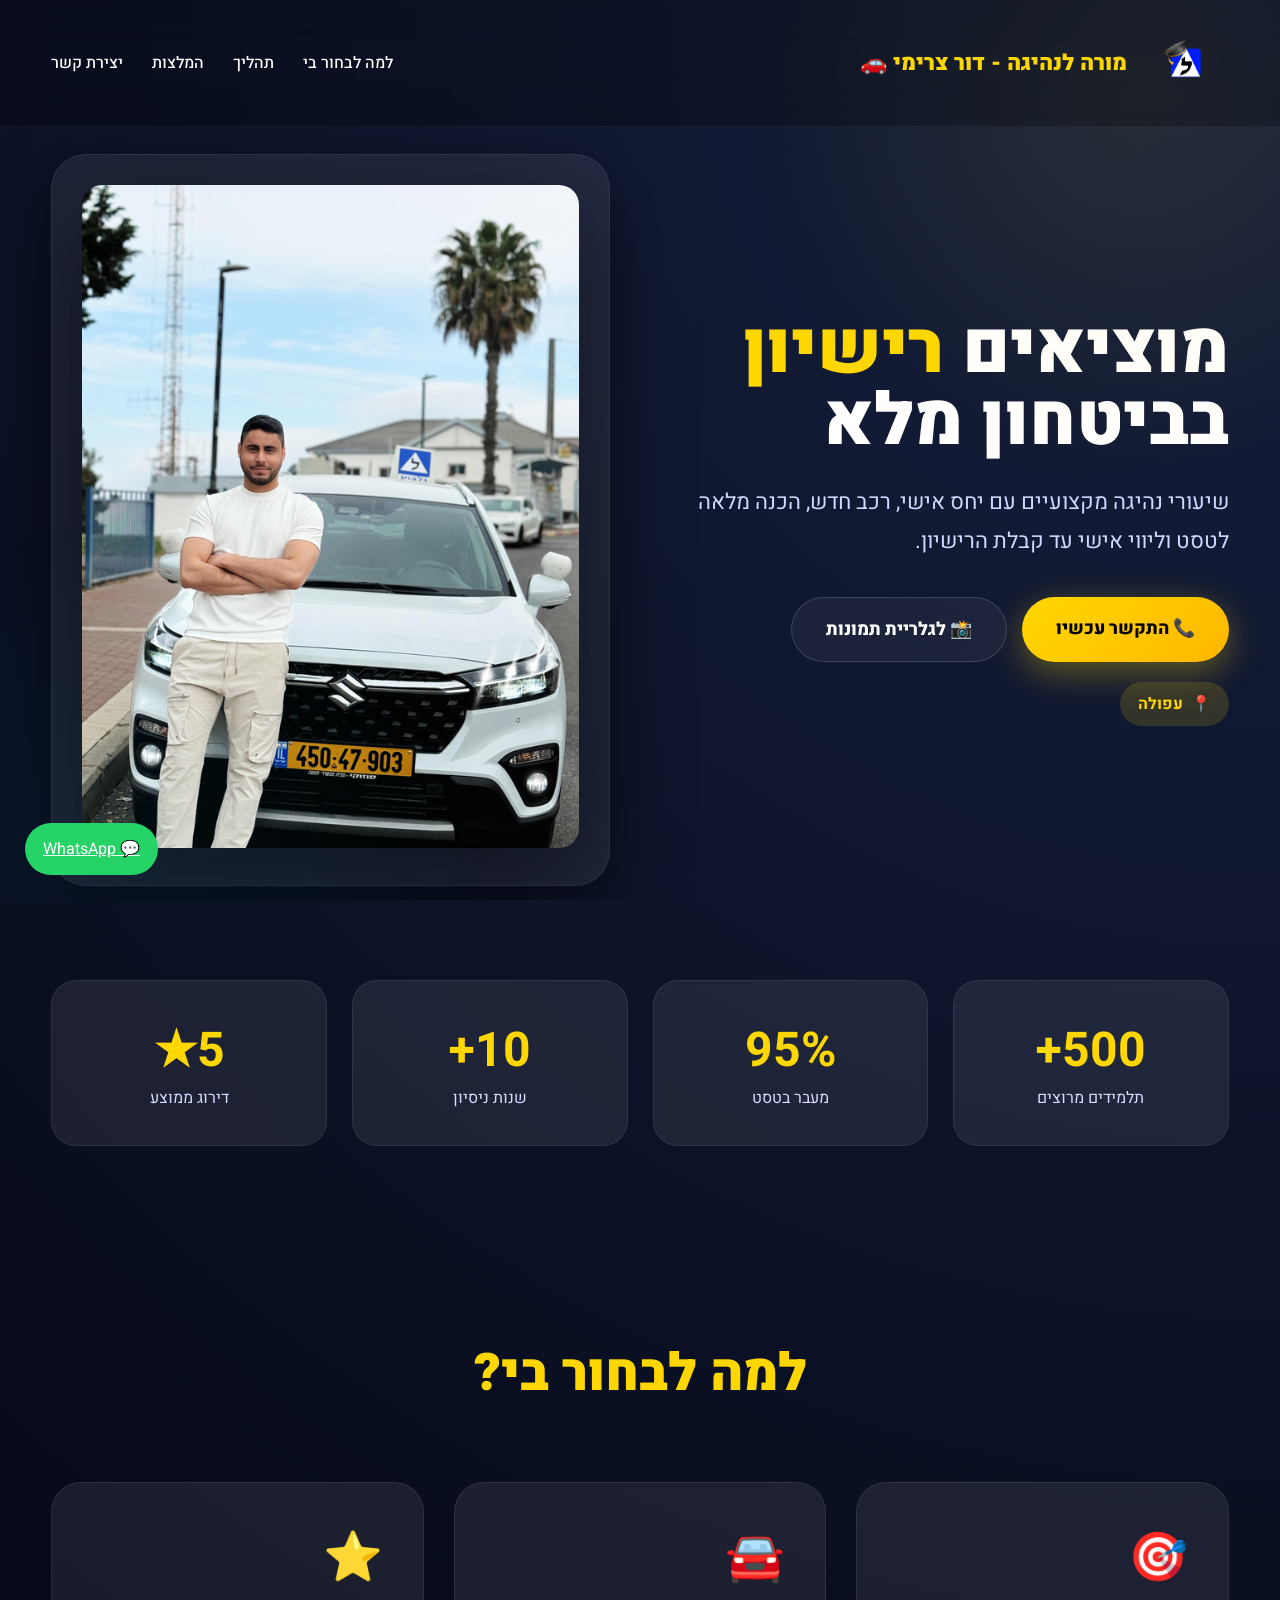
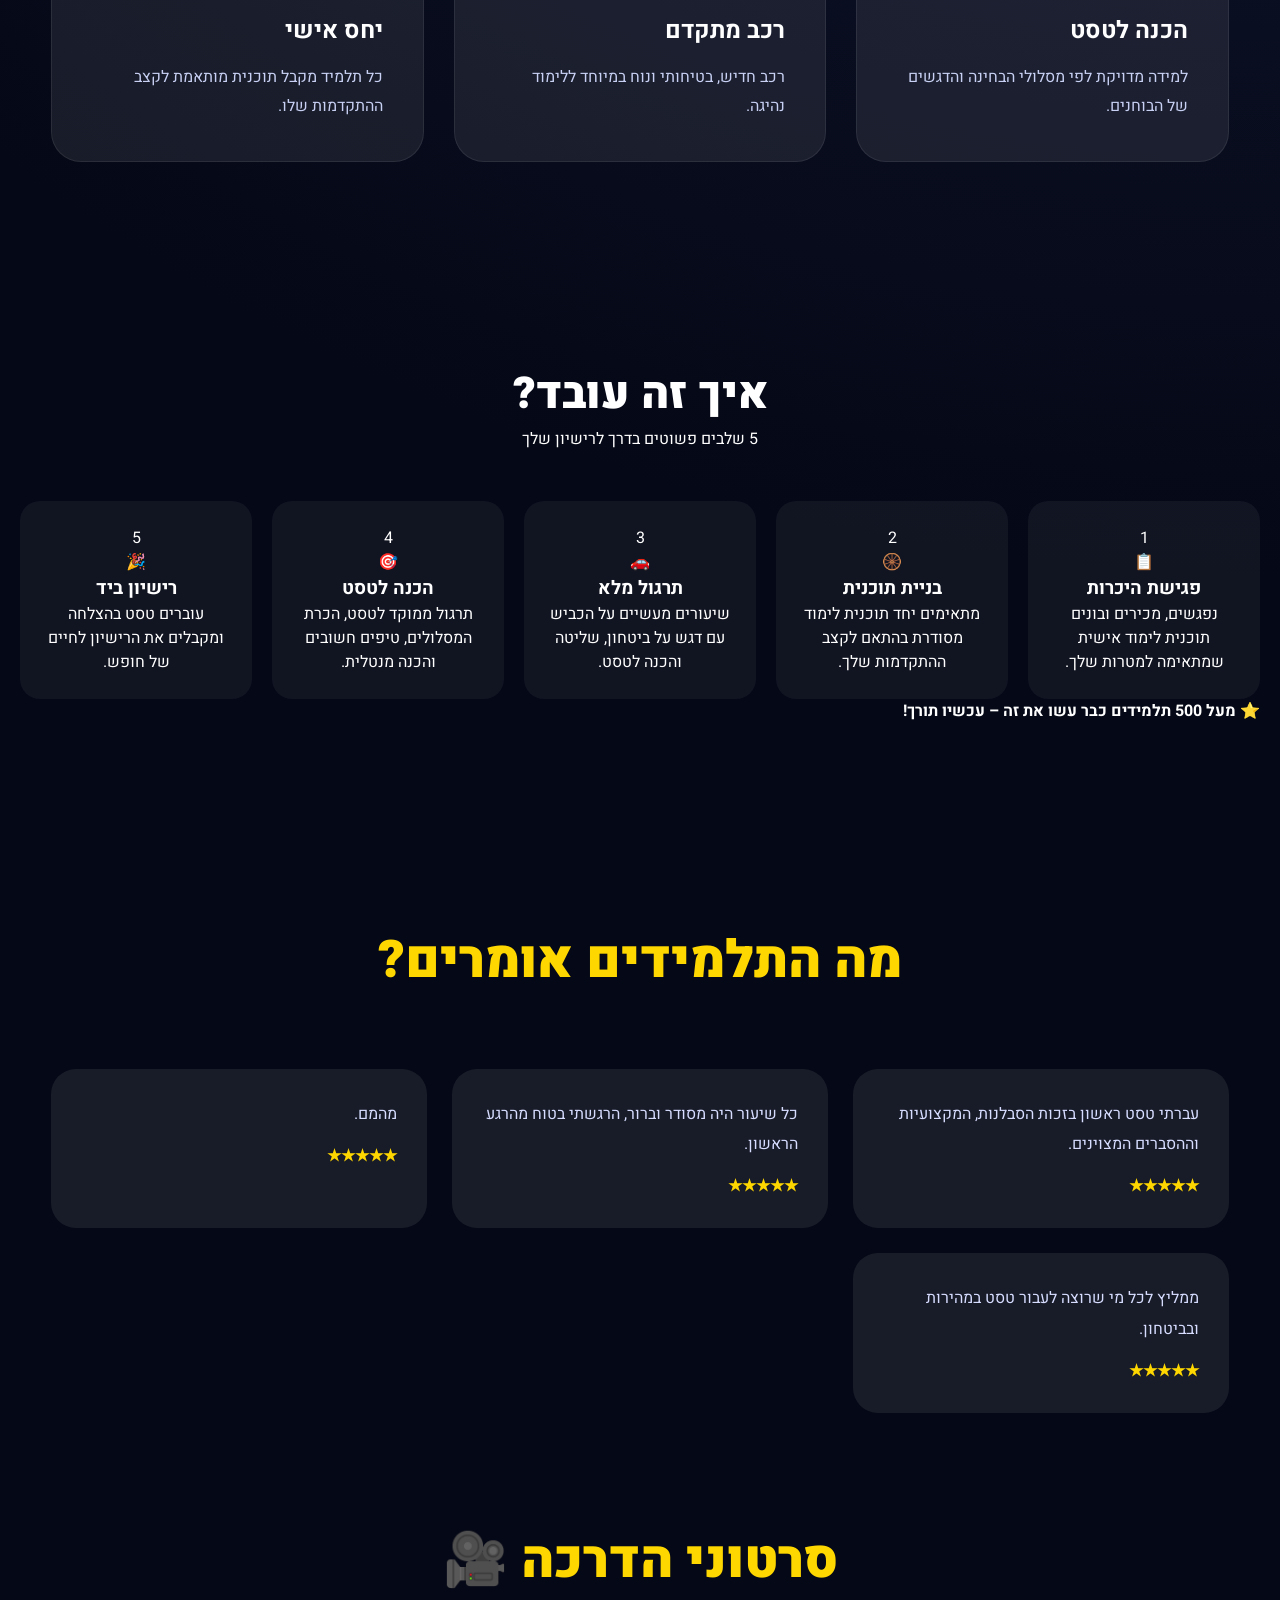
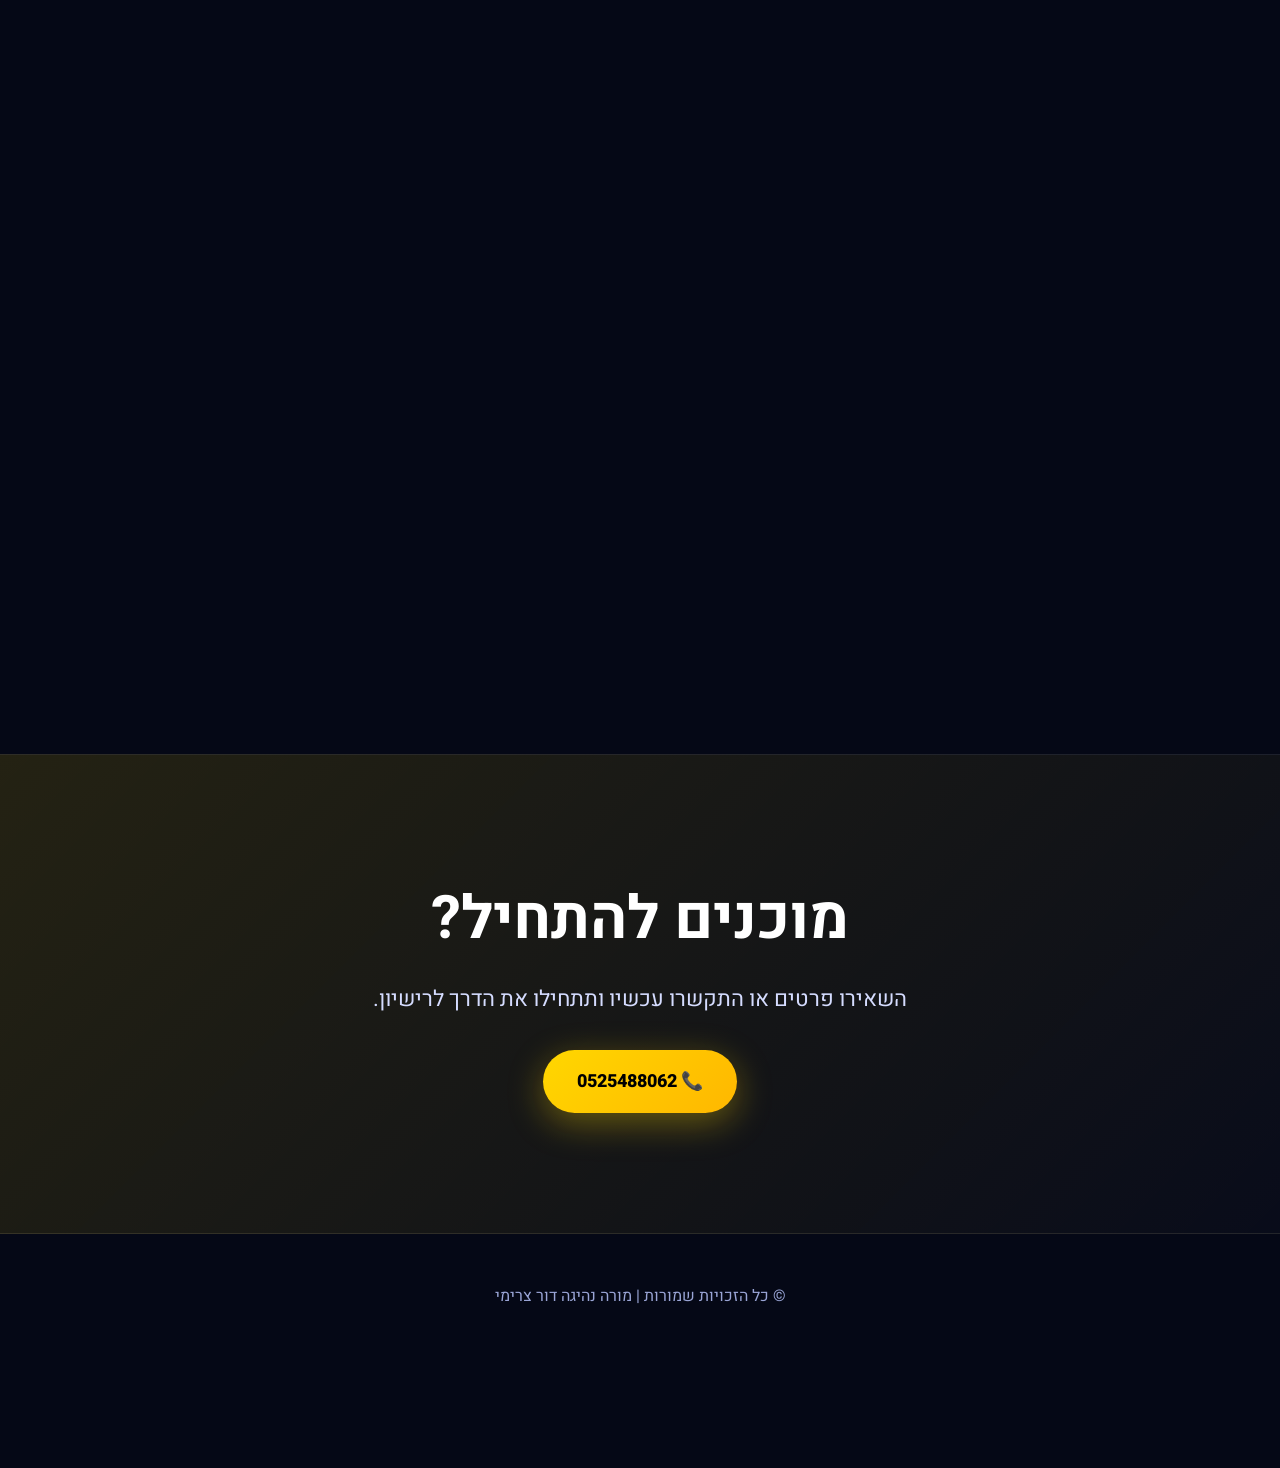
<file: index.html>
<!DOCTYPE html>
<html lang="he" dir="rtl">
<head>
<meta charset="UTF-8">
<meta name="viewport" content="width=device-width, initial-scale=1.0">
<title>דור צרימי - מורה נהיגה מקצועי</title>
<link rel="stylesheet" href="css/style.css">
<link href="https://fonts.googleapis.com/css2?family=Heebo:wght@300;400;500;700;800;900&display=swap" rel="stylesheet">

<style>

:root{
--gold:#FFD700;
--gold2:#ffb700;
--dark:#050816;
--dark2:#0d1225;
--glass:rgba(255,255,255,.08);
--white:#ffffff;
}

*{
margin:0;
padding:0;
box-sizing:border-box;
font-family:'Heebo',sans-serif;
}

html{
scroll-behavior:smooth;
}
body{
background:
radial-gradient(circle at top right,#16203f 0%,#050816 45%),
#050816;
color:white;
overflow-x:hidden;
}

body::before{
content:"";
position:fixed;
inset:0;
background:
linear-gradient(90deg,transparent 49%,rgba(255,255,255,.02) 50%,transparent 51%);
background-size:40px 40px;
pointer-events:none;
z-index:-1;
}

.container{
width:min(1200px,92%);
margin:auto;
}

/* HERO */

.hero{
min-height:100vh;
display:flex;
align-items:center;
position:relative;
overflow:hidden;
}

.hero::before{
content:"";
position:absolute;
width:800px;
height:800px;
background:radial-gradient(circle,var(--gold),transparent 70%);
opacity:.08;
top:-300px;
right:-250px;
}

.hero::after{
content:"";
position:absolute;
width:700px;
height:700px;
background:radial-gradient(circle,#00c3ff,transparent 70%);
opacity:.05;
bottom:-300px;
left:-200px;
}

.nav{
position:fixed;
top:0;
left:0;
right:0;
z-index:999;
backdrop-filter:blur(20px);
background:rgba(0,0,0,.25);
border-bottom:1px solid rgba(255,255,255,.05);
}

.nav-inner{
display:flex;
justify-content:space-between;
align-items:center;
padding:18px 0;
}

.logo{
font-size:28px;
font-weight:900;
color:var(--gold);
}

.nav a{
text-decoration:none;
color:white;
margin-right:25px;
font-weight:500;
}

.hero-content{
display:grid;
grid-template-columns:1fr 1fr;
gap:60px;
align-items:center;
}

.hero-text h1{
font-size:72px;
line-height:1;
font-weight:900;
margin-bottom:25px;
}

.hero-text h1 span{
color:var(--gold);
}

.hero-text p{
font-size:22px;
color:#cfd8ff;
margin-bottom:35px;
line-height:1.8;
}

.btns{
display:flex;
gap:15px;
flex-wrap:wrap;
}

.btn{
padding:18px 34px;
border-radius:60px;
font-size:18px;
font-weight:800;
text-decoration:none;
transition:.4s;
}

.btn-primary{
background:linear-gradient(135deg,var(--gold),var(--gold2));
color:black;
box-shadow:0 10px 35px rgba(255,215,0,.35);
}

.btn-primary:hover{
transform:translateY(-4px);
}

.btn-secondary{
border:1px solid rgba(255,255,255,.15);
background:rgba(255,255,255,.05);
color:white;
backdrop-filter:blur(20px);
}

.car-card{
background:var(--glass);
border:1px solid rgba(255,255,255,.08);
border-radius:35px;
padding:30px;
backdrop-filter:blur(30px);
box-shadow:0 20px 60px rgba(0,0,0,.35);
}

.car-card img{
width:100%;
filter:drop-shadow(0 30px 50px rgba(0,0,0,.5));
animation:float 5s ease-in-out infinite;
}

@keyframes float{
0%,100%{transform:translateY(0);}
50%{transform:translateY(-15px);}
}

/* STATS */

.stats{
padding:80px 0;
}

.stats-grid{
display:grid;
grid-template-columns:repeat(4,1fr);
gap:25px;
}

.stat{
background:var(--glass);
padding:35px;
border-radius:25px;
text-align:center;
border:1px solid rgba(255,255,255,.08);
}

.stat h2{
font-size:48px;
color:var(--gold);
}

.stat p{
color:#d6ddff;
}

/* FEATURES */

.section{
padding:110px 0;
}

.section-title{
text-align:center;
font-size:52px;
font-weight:900;
margin-bottom:70px;
}

.cards{
display:grid;
grid-template-columns:repeat(3,1fr);
gap:30px;
}

.card{
background:var(--glass);
padding:40px;
border-radius:30px;
border:1px solid rgba(255,255,255,.08);
transition:.4s;
}

.card:hover{
transform:translateY(-10px);
}

.icon{
font-size:48px;
margin-bottom:20px;
}

.card h3{
margin-bottom:15px;
font-size:24px;
}

.card p{
color:#c8d0f3;
line-height:1.8;
}

/* PROCESS */

.timeline{
display:grid;
grid-template-columns:repeat(5,1fr);
gap:20px;
}

.step{
background:var(--glass);
padding:25px;
text-align:center;
border-radius:25px;
}

.step span{
font-size:40px;
display:block;
margin-bottom:15px;
}

/* TESTIMONIALS */

.testimonials{
display:grid;
grid-template-columns:repeat(3,1fr);
gap:25px;
}

.review{
background:var(--glass);
padding:30px;
border-radius:25px;
}

.review p{
line-height:1.9;
color:#d6ddff;
margin-bottom:15px;
}

.review h4{
color:var(--gold);
}

/* CTA */

.cta{
padding:120px 20px;
text-align:center;
background:
linear-gradient(135deg,#ffd70020,#ffffff05);
border-top:1px solid rgba(255,255,255,.08);
border-bottom:1px solid rgba(255,255,255,.08);
}

.cta h2{
font-size:60px;
margin-bottom:20px;
}

.cta p{
font-size:22px;
margin-bottom:35px;
color:#d5dcff;
}

/* FOOTER */

footer{
padding:50px 0;
text-align:center;
}

footer p{
color:#9aa5d6;
}

.whatsapp{
position:fixed;
bottom:25px;
left:25px;
width:70px;
height:70px;
background:#25D366;
border-radius:50%;
display:flex;
justify-content:center;
align-items:center;
font-size:34px;
text-decoration:none;
color:white;
box-shadow:0 15px 40px rgba(37,211,102,.4);
z-index:999;
}

/* MOBILE */

@media(max-width:950px){

.hero-content,
.cards,
.testimonials,
.stats-grid,
.timeline{
grid-template-columns:1fr;
}

.hero-text h1{
font-size:48px;
}

.section-title{
font-size:38px;
}

.cta h2{
font-size:40px;
}

.nav-links{
display:none;
}

}

</style>
</head>
<body>

<nav class="nav">
  <div class="container nav-inner">

    <div class="logo-box">
  <img src="images/logo.png" alt="לוגו דור צרימי" class="logo-img">
  <div class="logo-text">מורה לנהיגה - דור צרימי 🚗</div>
</div>

    <div class="nav-links">
      <a href="#why">למה לבחור בי</a>
      <a href="#process">תהליך</a>
      <a href="#reviews">המלצות</a>
      <a href="#contact">יצירת קשר</a>
    </div>

  </div>
</nav>

<section class="hero">

<div class="container hero-content">

<div class="hero-text">

<h1>
מוציאים <span>רישיון</span><br>
בביטחון מלא
</h1>

<p>
שיעורי נהיגה מקצועיים עם יחס אישי, רכב חדש,
הכנה מלאה לטסט וליווי אישי עד קבלת הרישיון.
</p>

<div class="btns">

<a href="tel:0525488062" class="btn btn-primary">
📞 התקשר עכשיו
</a>
  <a href="gallery.html" class="btn btn-secondary">
📸 לגלריית תמונות
</a>
</div>
<!-- מיקום עם אייקון -->
<div class="location-btn">
    <span class="location-icon">📍</span>
    <span class="location-text">עפולה</span>
</div>
</div>

<div class="car-card">
<img src="images/dorr.jpg" alt="דור"> 
</div>

</div>

</section>

<section class="stats">

<div class="container">

<div class="stats-grid">

<div class="stat">
<h2>500+</h2>
<p>תלמידים מרוצים</p>
</div>

<div class="stat">
<h2>95%</h2>
<p>מעבר בטסט</p>
</div>

<div class="stat">
<h2>10+</h2>
<p>שנות ניסיון</p>
</div>

<div class="stat">
<h2>5★</h2>
<p>דירוג ממוצע</p>
</div>

</div>

</div>

</section>

<section class="section" id="why">

<div class="container">

<h2 class="section-title">
למה לבחור בי?
</h2>

<div class="cards">

<div class="card">
<div class="icon">🎯</div>
<h3>הכנה לטסט</h3>
<p>
למידה מדויקת לפי מסלולי הבחינה
והדגשים של הבוחנים.
</p>
</div>

<div class="card">
<div class="icon">🚘</div>
<h3>רכב מתקדם</h3>
<p>
רכב חדיש, בטיחותי ונוח במיוחד
ללימוד נהיגה.
</p>
</div>

<div class="card">
<div class="icon">⭐</div>
<h3>יחס אישי</h3>
<p>
כל תלמיד מקבל תוכנית מותאמת
לקצב ההתקדמות שלו.
</p>
</div>

</div>

</div>

</section>

<section class="process-section" dir="rtl">

  <div class="process-header">
    <h2>איך זה עובד?</h2>
    <p>5 שלבים פשוטים בדרך לרישיון שלך</p>
  </div>

  <div class="process-wrapper">

    <div class="process-card blue">
      <div class="step-number">1</div>
      <div class="step-icon">📋</div>
      <h3>פגישת היכרות</h3>
      <p>נפגשים, מכירים ובונים תוכנית לימוד אישית שמתאימה למטרות שלך.</p>
    </div>

    <div class="process-card cyan">
      <div class="step-number">2</div>
      <div class="step-icon">🛞</div>
      <h3>בניית תוכנית</h3>
      <p>מתאימים יחד תוכנית לימוד מסודרת בהתאם לקצב ההתקדמות שלך.</p>
    </div>

    <div class="process-card green">
      <div class="step-number">3</div>
      <div class="step-icon">🚗</div>
      <h3>תרגול מלא</h3>
      <p>שיעורים מעשיים על הכביש עם דגש על ביטחון, שליטה והכנה לטסט.</p>
    </div>

    <div class="process-card yellow">
      <div class="step-number">4</div>
      <div class="step-icon">🎯</div>
      <h3>הכנה לטסט</h3>
      <p>תרגול ממוקד לטסט, הכרת המסלולים, טיפים חשובים והכנה מנטלית.</p>
    </div>

    <div class="process-card orange">
      <div class="step-number">5</div>
      <div class="step-icon">🎉</div>
      <h3>רישיון ביד</h3>
      <p>עוברים טסט בהצלחה ומקבלים את הרישיון לחיים של חופש.</p>
    </div>

  </div>

  <div class="process-cta">
    <span class="badge-icon">⭐</span>
    <strong>מעל 500 תלמידים כבר עשו את זה – עכשיו תורך!</strong>
  </div>

</section>

<section class="section" id="reviews">

<div class="container">

<h2 class="section-title">
מה התלמידים אומרים?
</h2>

<div class="testimonials">

<div class="review">
<p>
עברתי טסט ראשון בזכות הסבלנות,
המקצועיות וההסברים המצוינים.
</p>
<h4>★★★★★</h4>
</div>

<div class="review">
<p>
כל שיעור היה מסודר וברור,
הרגשתי בטוח מהרגע הראשון.
</p>
<h4>★★★★★</h4>
</div>

<div class="review">
<p>
מהמם.
</p>
<h4>★★★★★</h4>
</div>
    
<div class="review">
<p>
ממליץ לכל מי שרוצה לעבור
טסט במהירות ובביטחון.
</p>
<h4>★★★★★</h4>
</div>

</div>

</div>

<section class="section">

<div class="container">

<h2 class="section-title">
סרטוני הדרכה 🎥
</h2>

<div class="video-grid">
<iframe
    src="https://www.tiktok.com/embed/v2/7644660951177825537"
    width="325"
    height="575"
    frameborder="0"
    allowfullscreen>
</iframe>

<iframe
    src="https://www.tiktok.com/embed/v2/7342857035966401810"
    width="325"
    height="575"
    frameborder="0"
    allowfullscreen>
</iframe>

</div>

</div>

</section>
<section class="cta" id="contact">

<h2>
מוכנים להתחיל?
</h2>

<p>
השאירו פרטים או התקשרו עכשיו
ותתחילו את הדרך לרישיון.
</p>

<a href="tel:0525488062" class="btn btn-primary">
📞 0525488062
</a>

</section>

<footer>

<p>
© כל הזכויות שמורות | מורה נהיגה דור צרימי
</p>

</footer>

<a class="whatsapp-float" href="https://wa.me/972525488062" target="_blank">
    <span>💬</span>
    WhatsApp
</a>

</body>
</html>
</file>
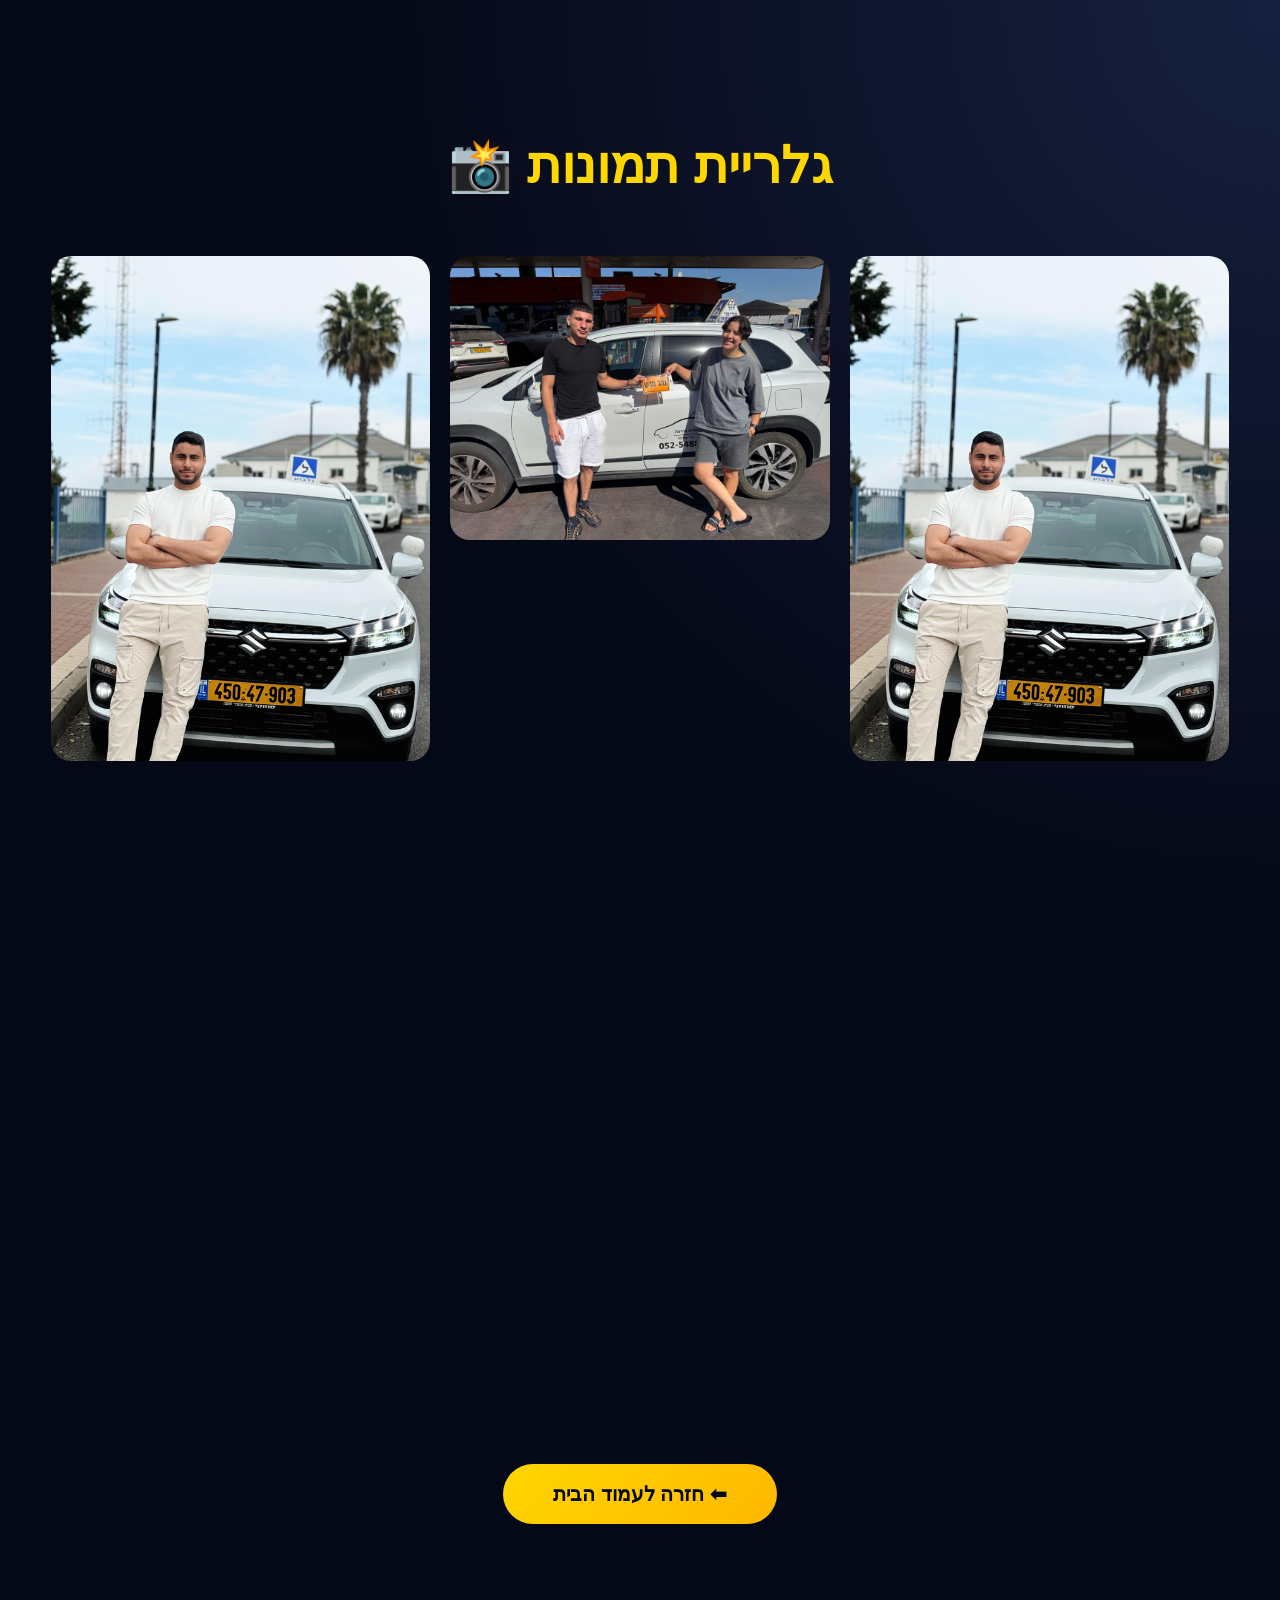
<file: gallery.html>
<!DOCTYPE html>
<html lang="he" dir="rtl">
<head>
<meta charset="UTF-8">
<meta name="viewport" content="width=device-width, initial-scale=1.0">

<title>גלריה</title>

<link rel="stylesheet" href="css/style.css">

</head>

<body>

<div class="container" style="padding:100px 0;">

<h1 class="section-title">גלריית תמונות 📸</h1>

<div class="gallery-grid">

<img src="images/dorr.jpg" class="gallery-img">
<img src="images/עברו.jpg" class="gallery-img">
<img src="images/dorr.jpg" class="gallery-img">

</div>

<div style="margin-top:50px;display:flex;justify-content:center;">

<iframe
src="https://www.tiktok.com/embed/v2/7644660951177825537"
width="325"
height="575"
frameborder="0"
allowfullscreen>
</iframe>

</div>

<br>

<div style="text-align:center; margin-top:60px;">

<a href="index.html" class="btn btn-primary big-btn">
⬅ חזרה לעמוד הבית
</a>

<div id="lightbox" class="lightbox">
    <span class="close" onclick="closeLightbox()">✖</span>

    <span class="nav left" onclick="changeImage(-1)">❮</span>
    <span class="nav right" onclick="changeImage(1)">❯</span>

    <img id="lightbox-img">
</div>
 <script src="script.js"></script>
</body>
</html>
</file>
<file: css/style.css>
/* ===== BASE ===== */

body {
    margin: 0;
    font-family: 'Heebo', sans-serif;
    background: radial-gradient(circle at top right,#16203f 0%,#050816 45%), #050816;
    color: white;
}

html {
    scroll-behavior: smooth;
}

.container {
    width: min(1200px, 92%);
    margin: auto;
}

section {
    scroll-margin-top: 120px;
}

/* ===== HERO ===== */

.hero {
    min-height: 100vh;
    display: flex;
    align-items: center;
    padding-top: 140px;
}

.hero-content {
    display: grid;
    grid-template-columns: 1fr 1fr;
    gap: 60px;
    align-items: center;
}

/* ===== NAV ===== */

.nav {
    position: fixed;
    top: 0;
    left: 0;
    right: 0;
    z-index: 999;
    backdrop-filter: blur(20px);
    background: rgba(0,0,0,0.3);
    border-bottom: 1px solid rgba(255,255,255,0.08);
}

.nav-inner {
    display: flex;
    justify-content: space-between;
    align-items: center;
    padding: 15px 0;
}

.logo-box {
    display: flex;
    align-items: center;
    gap: 12px;
}

.logo-img {
    width: 90px;
    height: 90px;
    object-fit: contain;
    border-radius: 12px;
}

.logo-text {
    font-size: 22px;
    font-weight: 900;
    color: #FFD700;
}

/* ===== BUTTONS ===== */

.btn {
    padding: 16px 30px;
    border-radius: 50px;
    font-weight: 800;
    text-decoration: none;
    transition: 0.3s;
    display: inline-block;
}

.btn-primary {
    background: linear-gradient(135deg, #FFD700, #ffb700);
    color: #050816;
}

.btn-primary:hover {
    transform: translateY(-4px);
}

.btn-secondary {
    border: 1px solid rgba(255,255,255,0.2);
    background: rgba(255,255,255,0.05);
    color: white;
}

.big-btn {
    font-size: 20px;
    padding: 18px 50px;
    font-weight: 900;
}

/* ===== CARDS ===== */

.cards, .testimonials, .stats-grid {
    display: grid;
    gap: 25px;
}

.cards {
    grid-template-columns: repeat(3, 1fr);
}

.testimonials {
    grid-template-columns: repeat(3, 1fr);
}

.stats-grid {
    grid-template-columns: repeat(4, 1fr);
}

/* ===== SECTION TITLE ===== */

.section-title {
    text-align: center;
    font-size: 52px;
    font-weight: 900;
    margin-bottom: 60px;
    color: #FFD700;
}

/* ===== CAR CARD ===== */

.car-card img {
    width: 100%;
    border-radius: 20px;
}

/* ===== VIDEO ===== */

.video-grid {
    display: flex;
    justify-content: center;
    gap: 25px;
    flex-wrap: wrap;
    margin-top: 40px;
}

/* ===== GALLERY ===== */

.gallery-grid {
    display: grid;
    grid-template-columns: repeat(3, 1fr);
    gap: 20px;
    margin-top: 40px;
}

.gallery-grid img {
    width: 100%;
    border-radius: 20px;
    cursor: pointer;
    transition: 0.3s;
}

.gallery-grid img:hover {
    transform: scale(1.05);
}

/* ===== LIGHTBOX ===== */

.lightbox {
    display: none;
    position: fixed;
    inset: 0;
    background: rgba(0,0,0,0.9);
    justify-content: center;
    align-items: center;
    z-index: 9999;
}

.lightbox img {
    max-width: 90%;
    max-height: 85%;
    border-radius: 20px;
}

.lightbox .close,
.lightbox .nav {
    position: absolute;
    color: white;
    font-size: 40px;
    cursor: pointer;
    user-select: none;
}

.lightbox .close {
    top: 20px;
    right: 25px;
}

.lightbox .left {
    left: 20px;
    top: 50%;
    transform: translateY(-50%);
}

.lightbox .right {
    right: 20px;
    top: 50%;
    transform: translateY(-50%);
}

/* ===== LOCATION ===== */

.location-btn {
    margin-top: 20px;
    display: inline-flex;
    gap: 8px;
    padding: 10px 18px;
    border-radius: 30px;
    background: rgba(255,215,0,0.15);
    color: #FFD700;
    font-weight: 700;
}

/* ===== PROCESS (פשוט ונקי) ===== */

.process-section {
    padding: 90px 20px;
}

.process-header {
    text-align: center;
    margin-bottom: 50px;
}

.process-header h2 {
    font-size: 44px;
    font-weight: 900;
}

.process-wrapper {
    display: grid;
    grid-template-columns: repeat(5, 1fr);
    gap: 20px;
}

.process-card {
    background: rgba(255,255,255,0.05);
    padding: 25px;
    border-radius: 20px;
    text-align: center;
}

/* ===== WHATSAPP ===== */

.whatsapp-float {
    position: fixed;
    bottom: 25px;
    left: 25px;
    background: #25D366;
    color: white;
    padding: 14px 18px;
    border-radius: 50px;
    z-index: 9999;
}

/* ===== MOBILE ===== */

@media (max-width: 900px) {

    .hero-content,
    .cards,
    .testimonials,
    .stats-grid,
    .process-wrapper {
        grid-template-columns: 1fr;
    }

    .section-title {
        font-size: 34px;
    }

    .logo-text {
        font-size: 16px;
    }
}
</file>
